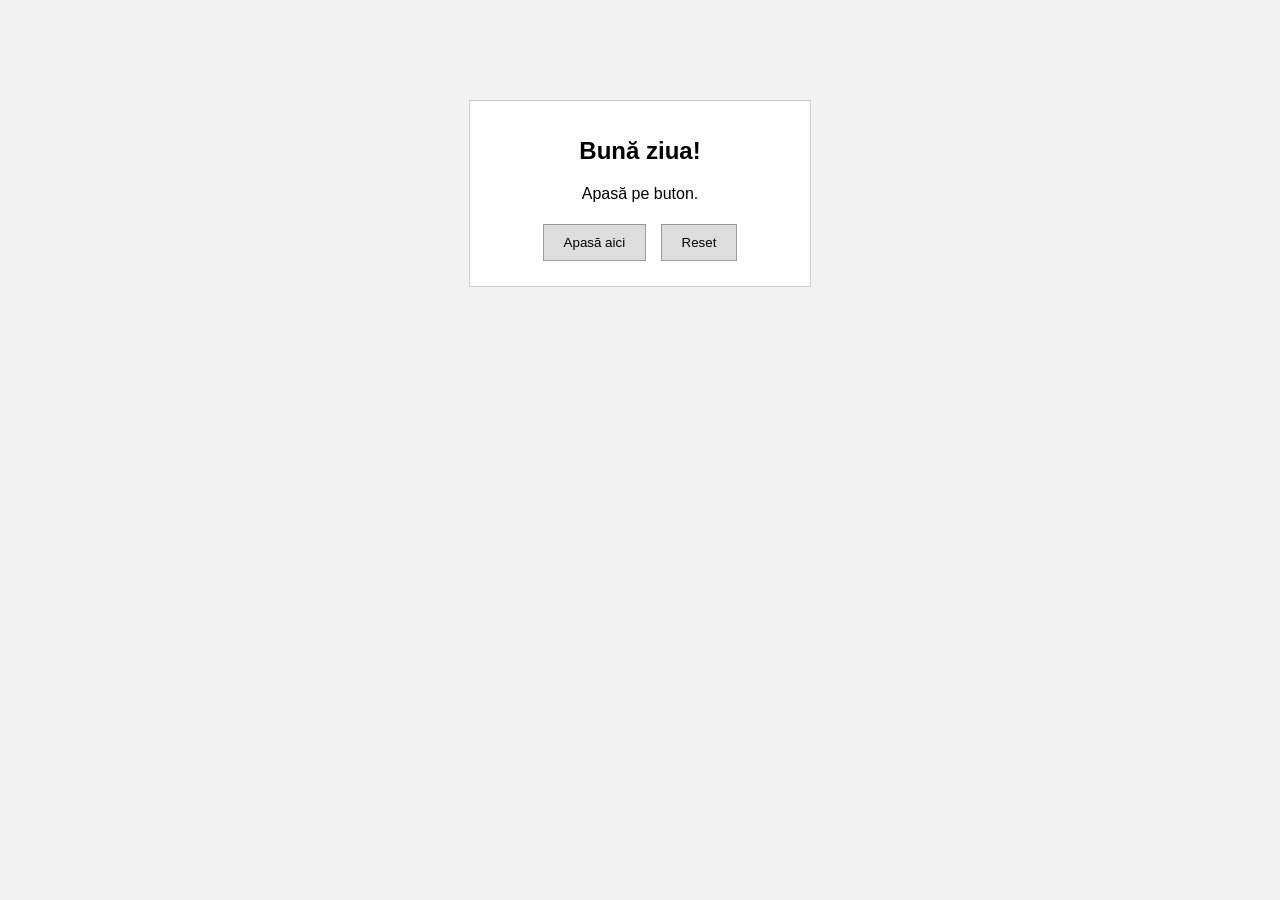
<file: Laborator 1/index.html>
<!DOCTYPE html>
<html lang="ro">
<head>
    <meta charset="UTF-8">
    <meta name="viewport" content="width=device-width, initial-scale=1.0">
    <title>Laborator 1</title>
    <link rel="stylesheet" href="style.css">
</head>
<body>
    <div class="container">
        <h1>Bună ziua!</h1>
        <p id="mesaj">Apasă pe buton.</p>
        <button id="btn">Apasă aici</button>
        <button id="resetBtn">Reset</button>
    </div>

    <script src="script.js"></script>
</body>
</html>
</file>
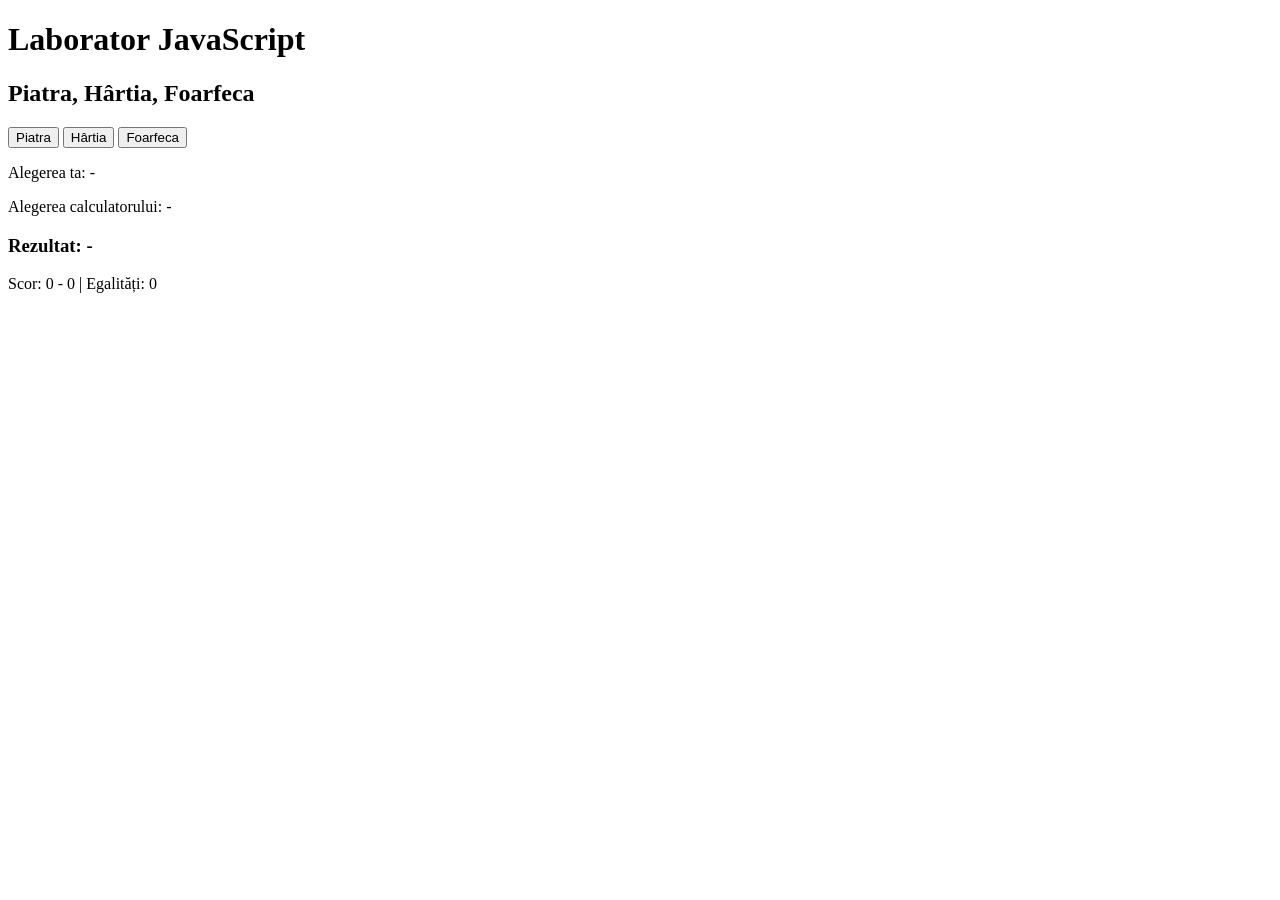
<file: Laborator 3/index.html>
<!DOCTYPE html>
<html lang="ro">

<head>
    <meta charset="UTF-8">
    <title>Laborator JavaScript</title>
</head>

<body>

    <h1>Laborator JavaScript</h1>

    <h2>Piatra, Hârtia, Foarfeca</h2>

    <button id="piatra">Piatra</button>
    <button id="hartia">Hârtia</button>
    <button id="foarfeca">Foarfeca</button>

    <p id="alegereJucator">Alegerea ta: -</p>
    <p id="alegereCalculator">Alegerea calculatorului: -</p>

    <h3 id="rezultat">Rezultat: -</h3>

    <p id="scor">Scor: 0 - 0 | Egalități: 0</p>

    <script src="script.js"></script>

</body>

</html>
</file>
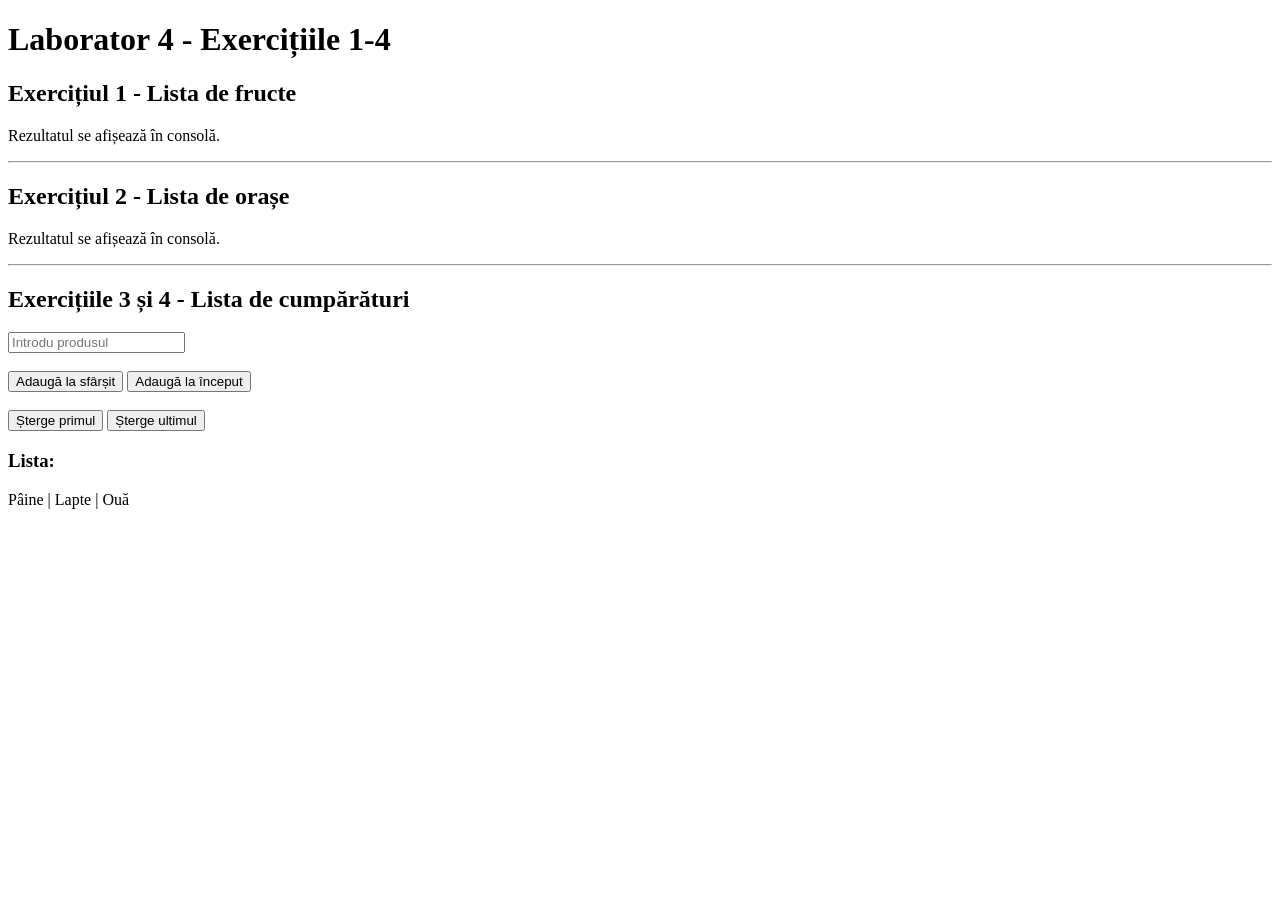
<file: Laborator 4/index.html>
<!DOCTYPE html>
<html lang="ro">

<head>
    <meta charset="UTF-8">
    <title>Laborator 4 - Exercițiile 1-4</title>
</head>

<body>

    <h1>Laborator 4 - Exercițiile 1-4</h1>

    <h2>Exercițiul 1 - Lista de fructe</h2>
    <p>Rezultatul se afișează în consolă.</p>

    <hr>

    <h2>Exercițiul 2 - Lista de orașe</h2>
    <p>Rezultatul se afișează în consolă.</p>

    <hr>

    <h2>Exercițiile 3 și 4 - Lista de cumpărături</h2>

    <input type="text" id="produs" placeholder="Introdu produsul">

    <br><br>

    <button onclick="adaugaSfarsit()">Adaugă la sfârșit</button>
    <button onclick="adaugaInceput()">Adaugă la început</button>

    <br><br>

    <button onclick="stergePrimul()">Șterge primul</button>
    <button onclick="stergeUltimul()">Șterge ultimul</button>

    <h3>Lista:</h3>

    <p id="lista"></p>

    <script src="script.js"></script>

</body>

</html>
</file>
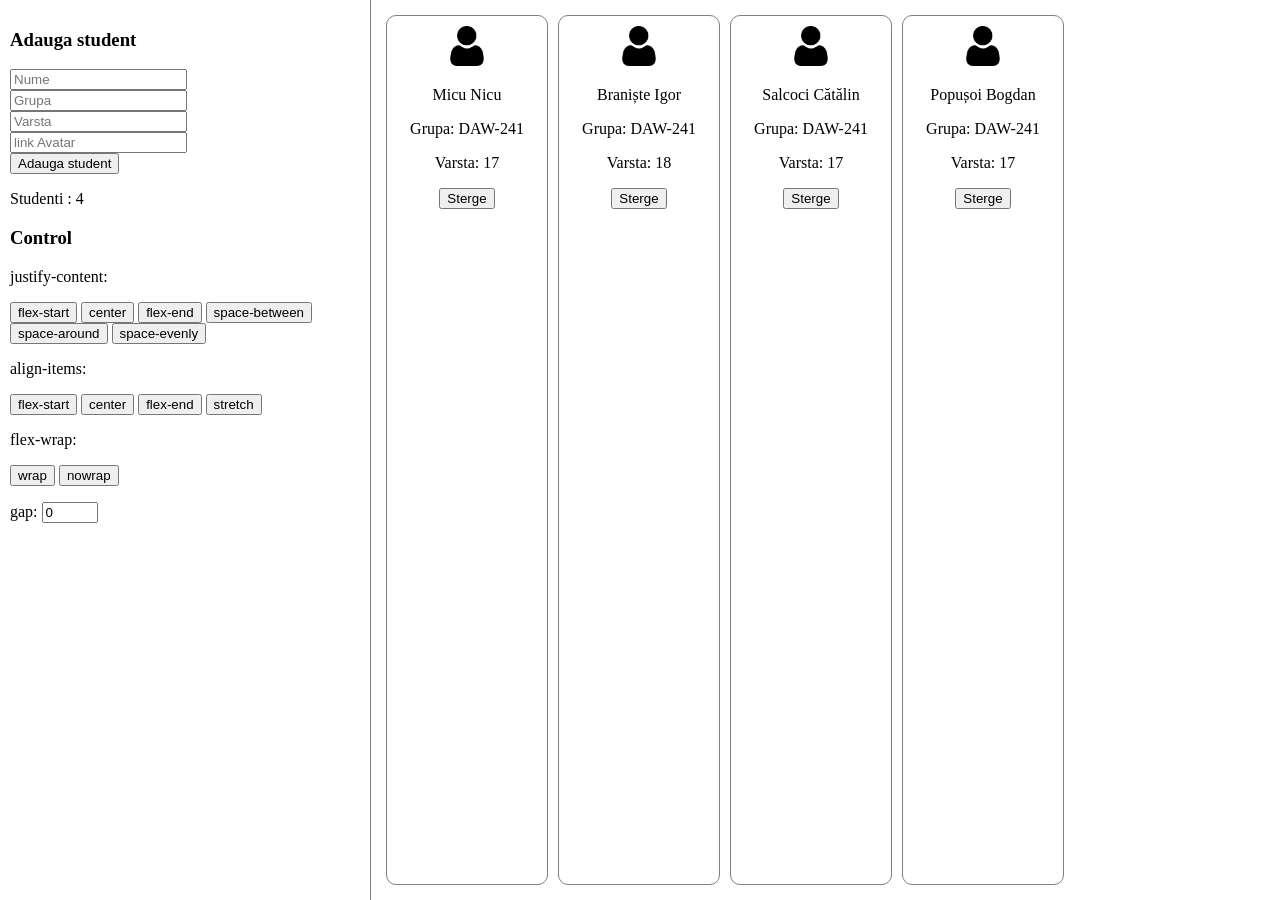
<file: Laborator 5/index.html>
<!DOCTYPE html>
<html lang="ro">
<head>
    <meta charset="UTF-8">
    <title>Laboratorul 5</title>
    <link rel="stylesheet" href="style.css">
</head>
<body>
    <div id="pagina">

        <div id="stanga">
            <h3>Adauga student</h3>
            <input type="text" id="inputNume" placeholder="Nume"> <br>
            <input type="text" id="inputGrupa" placeholder="Grupa"> <br>
            <input type="number" id="inputVarsta" placeholder="Varsta"> <br>
            <input type="text" id="inputAvatar" placeholder="link Avatar"> <br>
            <button id="btnAdauga">Adauga student</button>
            <p id="eroare"></p>

            <p id="numarStudenti"></p>

            <h3>Control</h3>

            <p>justify-content:</p>
            <button id="btnStart">flex-start</button>
            <button id="btnCenter">center</button>
            <button id="btnEnd">flex-end</button>
            <button id="btnBetween">space-between</button>
            <button id="btnAround">space-around</button>
            <button id="btnEvenly">space-evenly</button>

            <p>align-items:</p>
            <button id="btnAlignStart">flex-start</button>
            <button id="btnAlignCenter">center</button>
            <button id="btnAlignEnd">flex-end</button>
            <button id="btnStretch">stretch</button>

            <p>flex-wrap:</p>
            <button id="btnWrap">wrap</button>
            <button id="btnNowrap">nowrap</button>

            <p>gap: <input type="number" id="inputGap" min="0" max="100" value="0"></p>
        </div>

        <div id="dreapta">
            <div id="cardContainer"></div>
        </div>

    </div>

    <script src="script.js  "></script>
</body>
</html>
</file>
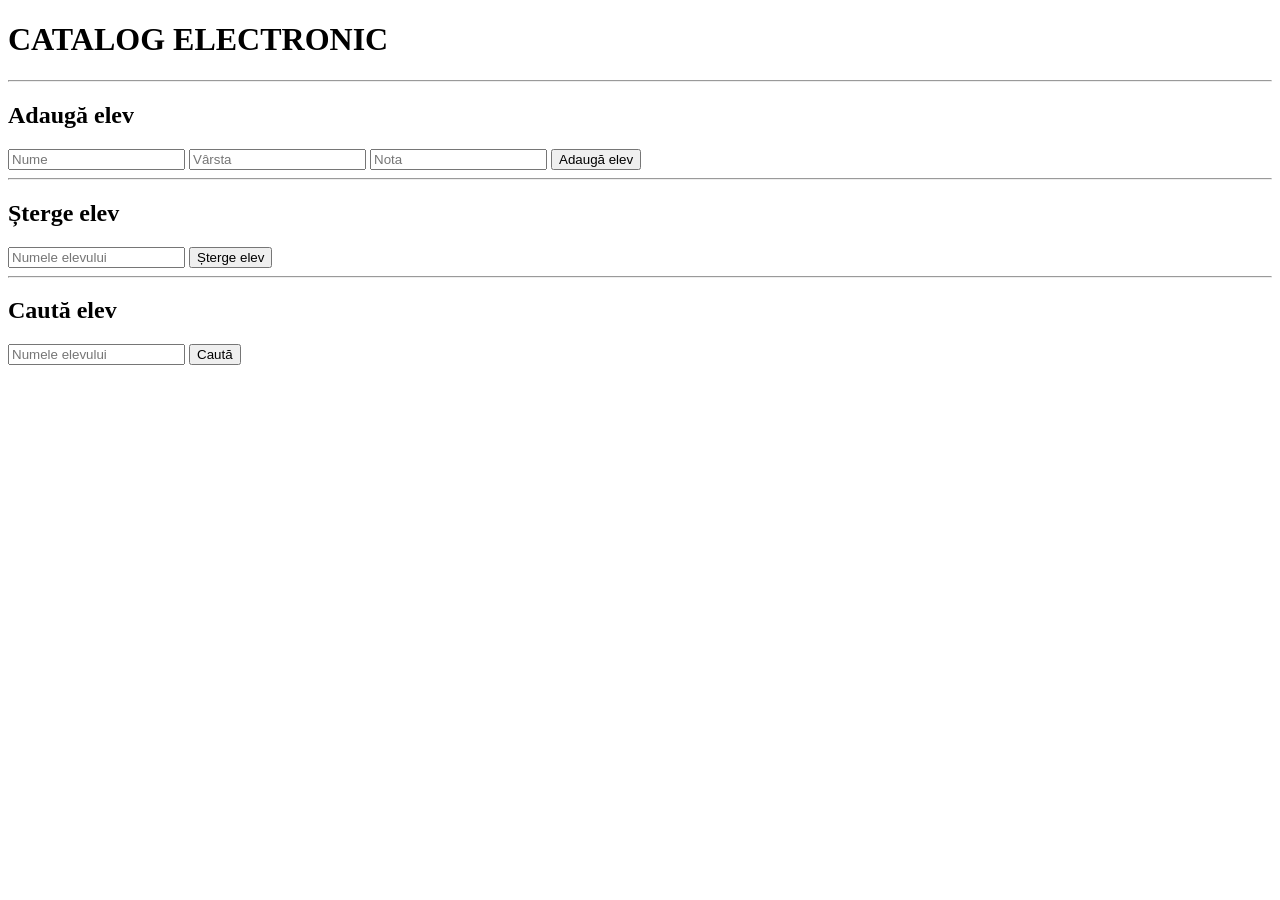
<file: Laborator 4/index1.html>
<!DOCTYPE html>
<html lang="ro">

<head>
    <meta charset="UTF-8">
    <title>Catalog electronic</title>
</head>

<body>

    <h1>CATALOG ELECTRONIC</h1>

    <h3 id="numarElevi"></h3>

    <div id="catalog"></div>

    <hr>

    <h2>Adaugă elev</h2>

    <input type="text" id="nume" placeholder="Nume">
    <input type="number" id="varsta" placeholder="Vârsta">
    <input type="number" id="nota" placeholder="Nota">

    <button onclick="adaugaElev()">Adaugă elev</button>

    <hr>

    <h2>Șterge elev</h2>

    <input type="text" id="numeStergere" placeholder="Numele elevului">

    <button onclick="stergeElev()">Șterge elev</button>

    <hr>

    <h2>Caută elev</h2>

    <input type="text" id="numeCautare" placeholder="Numele elevului">

    <button onclick="cautaElev()">Caută</button>

    <p id="rezultatCautare"></p>

    <script src="script.js"></script>

</body>

</html>
</file>
<file: Laborator 1/style.css>
body {
    font-family: Arial, sans-serif;
    background-color: #f2f2f2;
    margin: 0;
    padding: 0;
}

.container {
    width: 300px;
    margin: 100px auto;
    background-color: white;
    padding: 20px;
    border: 1px solid #ccc;
    text-align: center;
}

h1 {
    font-size: 24px;
    margin-bottom: 20px;
}

button {
    padding: 10px 20px;
    background-color: #ddd;
    border: 1px solid #999;
    cursor: pointer;
    margin: 5px;
}

button:hover {
    background-color: #ccc;
}
</file>
<file: Laborator 5/style.css>
body {
    margin: 0;
}

#pagina {
    display: flex;
    height: 100vh;
}

#stanga {
    width: 350px;
    padding: 10px;
    border-right: 1px solid gray;
}

#dreapta {
    flex: 1;
    padding: 10px;
}

#cardContainer {
    display: flex;
    height: 100%;
}

.card {
    border: 1px solid gray;
    width: 140px;
    padding: 10px;
    margin: 5px;
    border-radius: 10px;
    text-align: center;
}

.card img {
    width: 40px;
}
</file>
